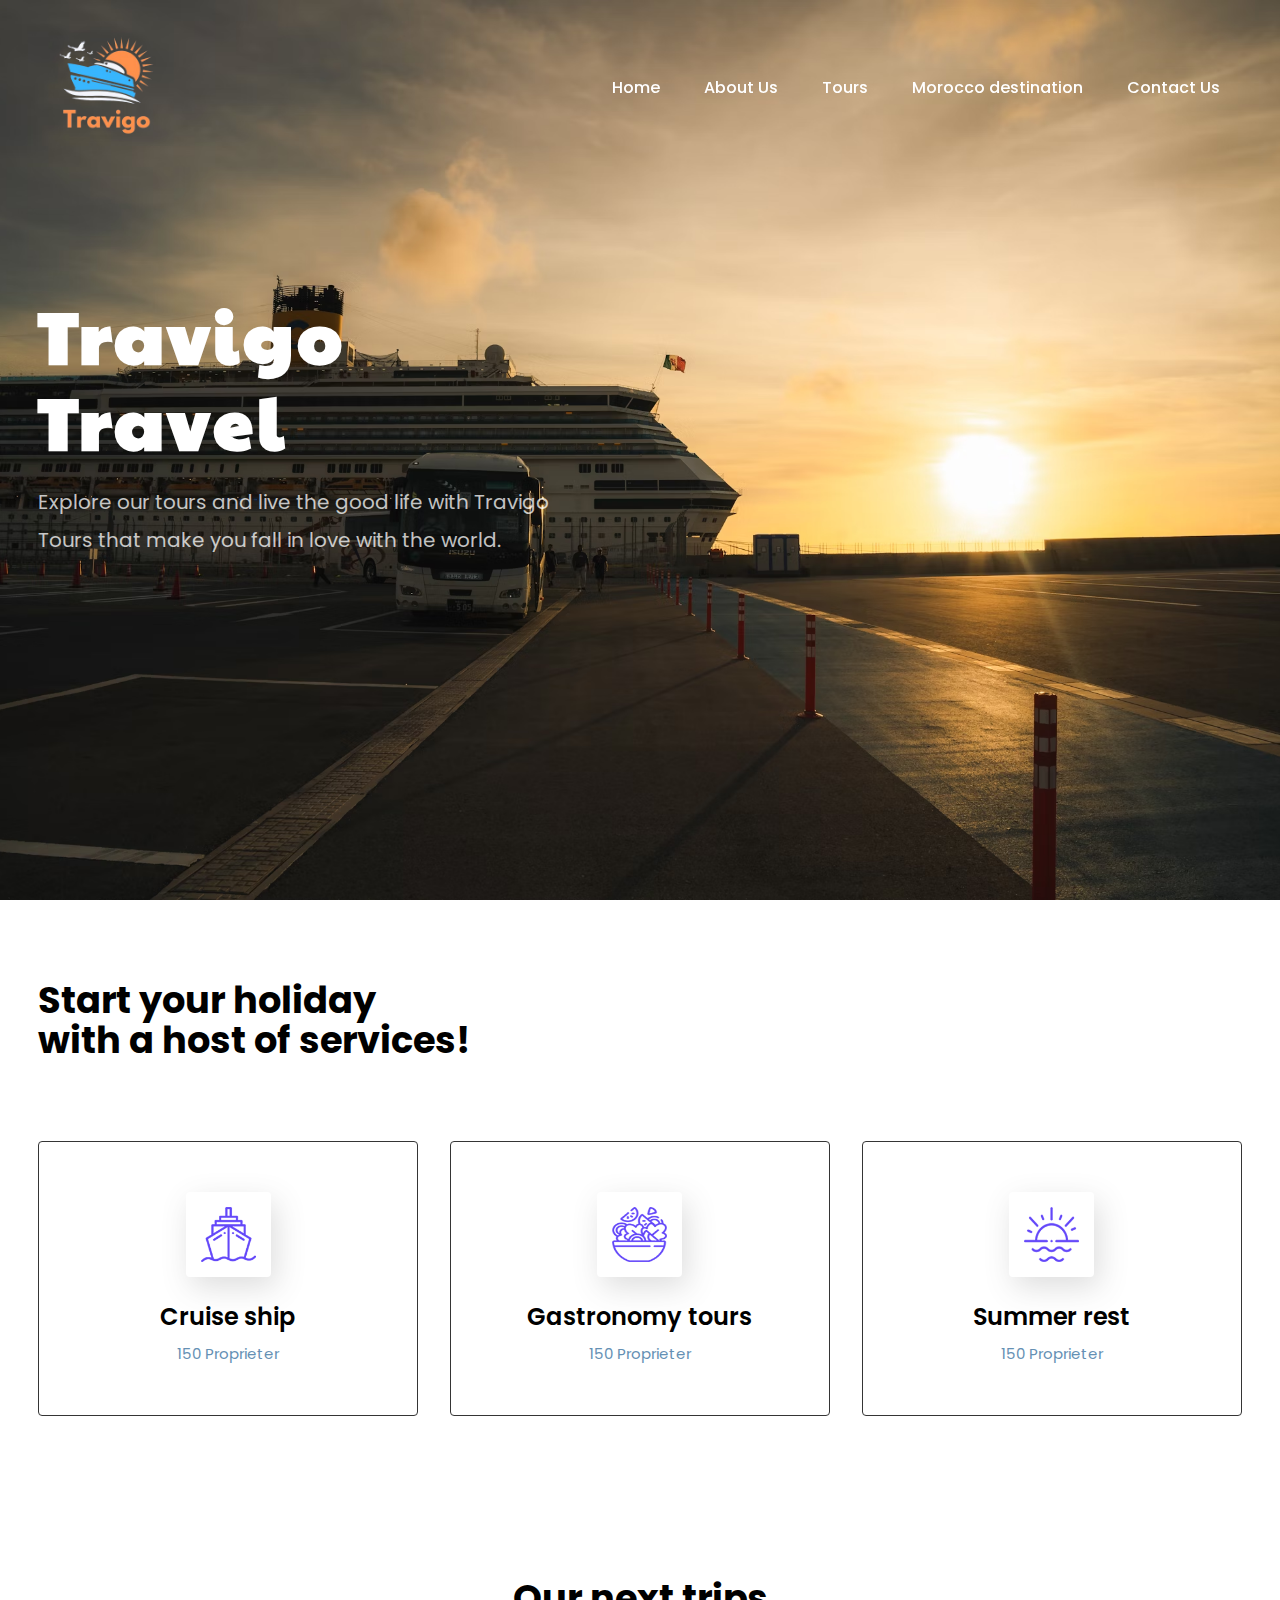
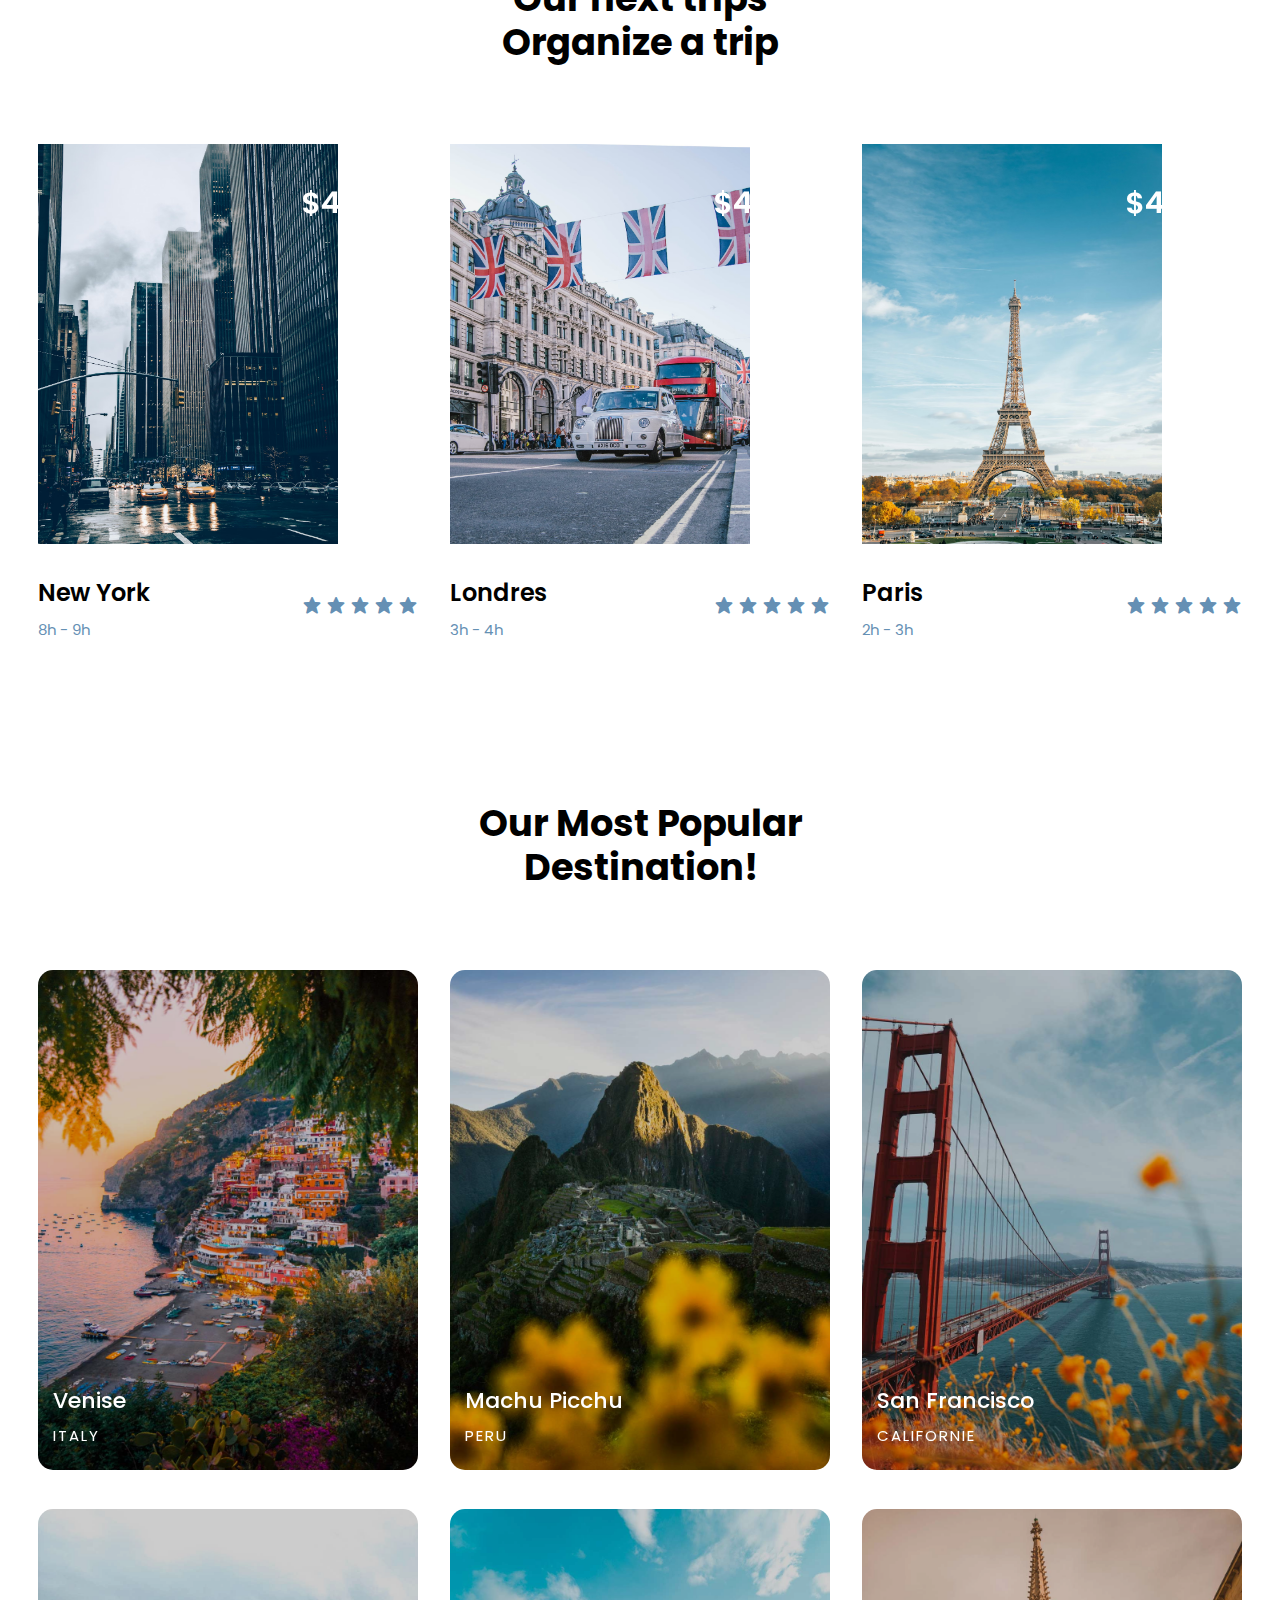
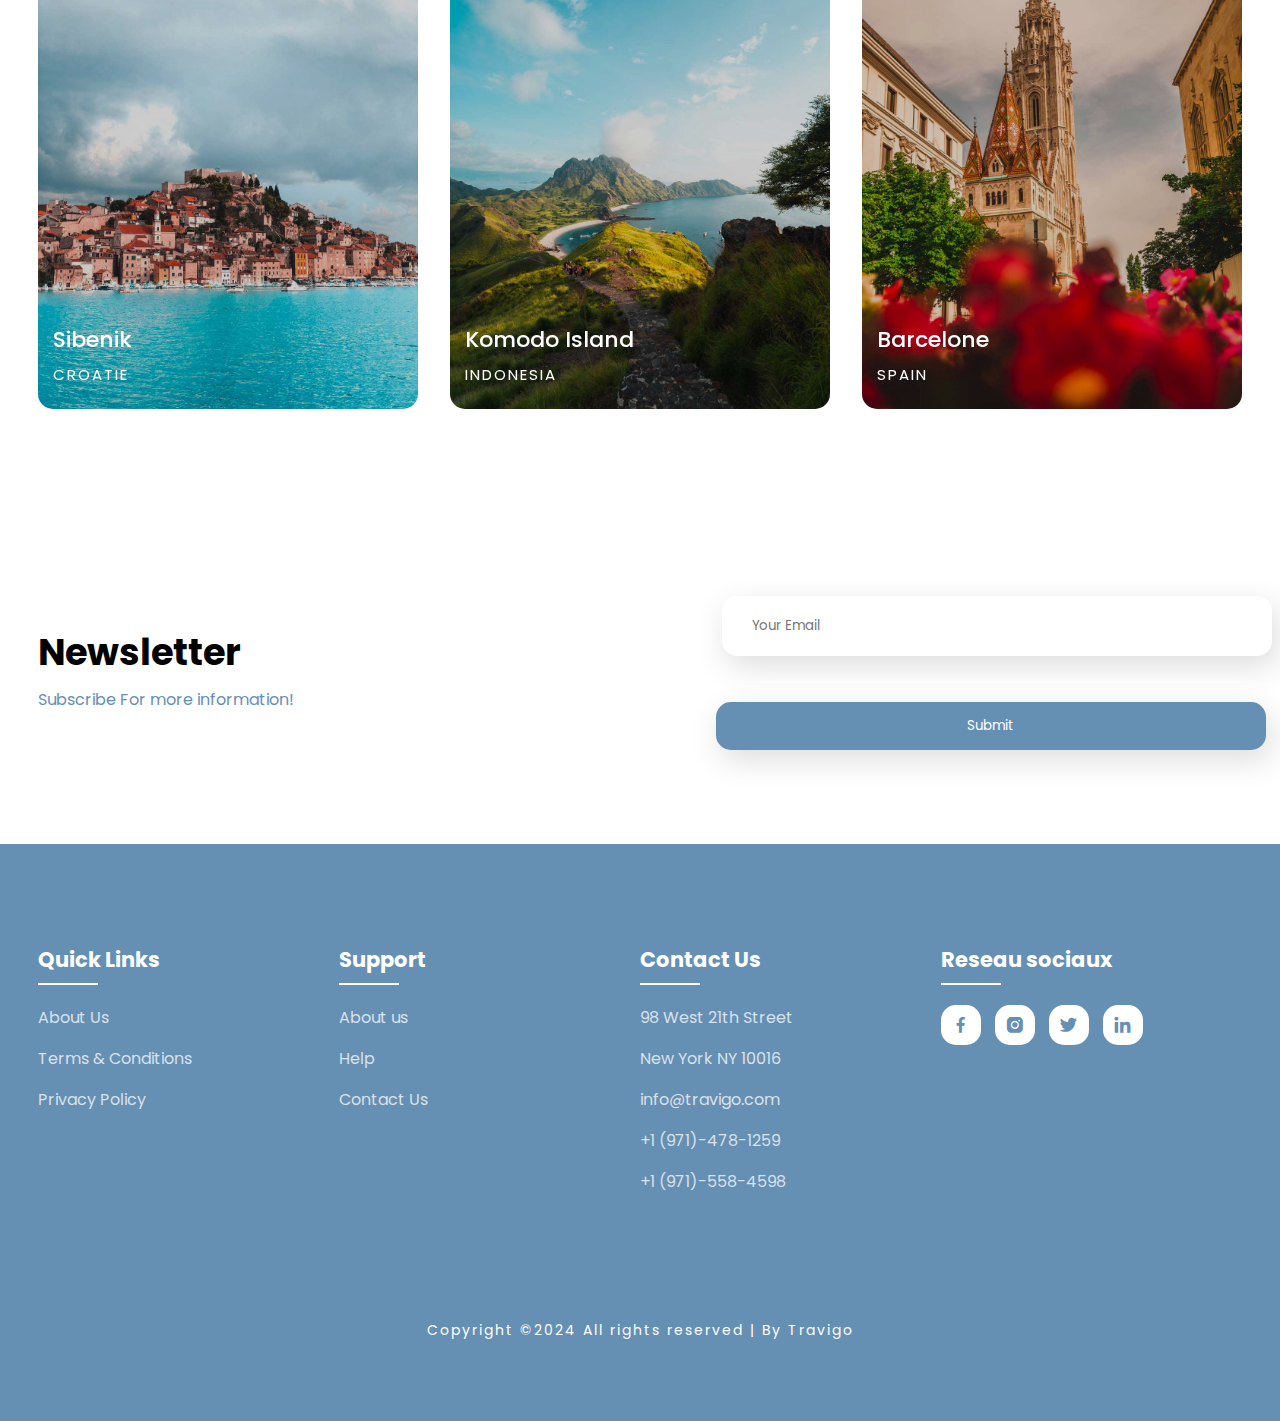
<file: index.html>
<!DOCTYPE html>
<html>

<head>
	<meta charset="utf-8">
	<meta name="viewport" content="width=device-width, initial-scale=1">
	<title>Travigo - Travel for everyone</title>
	<link rel="stylesheet" type="text/css" href="css/style.css">

	<link rel="stylesheet" href="https://unpkg.com/boxicons@latest/css/boxicons.min.css">

	<link rel="preconnect" href="https://fonts.googleapis.com">
	<link rel="preconnect" href="https://fonts.gstatic.com" crossorigin>
	<link
		href="https://fonts.googleapis.com/css2?family=Paytone+One&family=Poppins:wght@100;200;300;400;500;600;700;800;900&display=swap"
		rel="stylesheet">

</head>

<body>
	<!--header--->
	<header>
		<a href="index.html">
			<img class="logo" src="img/logo.png" alt="Logo">
		</a>
		<div class="bx bx-menu" id="menu-icon"></div>

		<ul class="navbar">
			<li><a href="index.html">Home</a></li>
			<li><a href="About Us.html">About Us</a></li>
			<li><a href="Tours.html">Tours</a></li>
			<li><a href="New destination.html">Morocco destination</a></li>
			<li><a href="Contact Us.html">Contact Us</a></li>
		</ul>
	</header>

	<!--Home section--->
	<section class="home" id="home">
		<div class="home-text">
			<h1>Travigo <br> Travel</h1>
			<p>Explore our tours and live the good life with Travigo<br> Tours that make you fall in love with the
				world.</p>
		</div>
	</section>

	<!--container--->
	<section class="container">
		<div class="text">
			<h2>Start your holiday <br> with a host of services!</h2>
		</div>

		<div class="row-items">
			<div class="container-box">
				<div class="container-img">
					<img src="img/trip1.png">
				</div>
				<h4>Cruise ship</h4>
				<p>150 Proprieter</p>
			</div>

			<div class="container-box">
				<div class="container-img">
					<img src="img/trip2.png">
				</div>
				<h4>Gastronomy tours</h4>
				<p>150 Proprieter</p>
			</div>

			<div class="container-box">
				<div class="container-img">
					<img src="img/trip3.png">
				</div>
				<h4>Summer rest</h4>
				<p>150 Proprieter</p>
			</div>

		</div>
	</section>

	<!--Package section--->
	<section class="package" id="package">
		<div class="title">
			<h2>Our next trips <br> Organize a trip</h2>
		</div>

		<div class="package-content">
			<div class="box">
				<div class="thum">
					<img src="img/newyork.jpg">
					<h3>$499</h3>
				</div>

				<div class="dest-content">
					<div class="location">
						<h4>New York</h4>
						<p>8h - 9h</p>
					</div>
					<div class="stars">
						<a href="#"><i class='bx bxs-star'></i></a>
						<a href="#"><i class='bx bxs-star'></i></a>
						<a href="#"><i class='bx bxs-star'></i></a>
						<a href="#"><i class='bx bxs-star'></i></a>
						<a href="#"><i class='bx bxs-star'></i></a>
					</div>
				</div>
			</div>

			<div class="box">
				<div class="thum">
					<img src="img/londre.jpg">
					<h3>$499</h3>
				</div>

				<div class="dest-content">
					<div class="location">
						<h4>Londres</h4>
						<p>3h - 4h</p>
					</div>
					<div class="stars">
						<a href="#"><i class='bx bxs-star'></i></a>
						<a href="#"><i class='bx bxs-star'></i></a>
						<a href="#"><i class='bx bxs-star'></i></a>
						<a href="#"><i class='bx bxs-star'></i></a>
						<a href="#"><i class='bx bxs-star'></i></a>
					</div>
				</div>
			</div>

			<div class="box">
				<div class="thum">
					<img src="img/paris.jpg">
					<h3>$499</h3>
				</div>

				<div class="dest-content">
					<div class="location">
						<h4>Paris</h4>
						<p>2h - 3h</p>
					</div>
					<div class="stars">
						<a href="#"><i class='bx bxs-star'></i></a>
						<a href="#"><i class='bx bxs-star'></i></a>
						<a href="#"><i class='bx bxs-star'></i></a>
						<a href="#"><i class='bx bxs-star'></i></a>
						<a href="#"><i class='bx bxs-star'></i></a>
					</div>
				</div>
			</div>

		</div>
	</section>

	<!--destination section--->
	<section class="destination" id="destination">
		<div class="title">
			<h2>Our Most Popular <br> Destination!</h2>
		</div>

		<div class="destination-content">
			<div class="col-content">
				<img src="img/img-1.jpg">
				<h5>Venise</h5>
				<p>ITALY</p>
			</div>

			<div class="col-content">
				<img src="img/img-2.jpg">
				<h5>Machu Picchu</h5>
				<p>PERU</p>
			</div>

			<div class="col-content">
				<img src="img/img-3.jpg">
				<h5>San Francisco</h5>
				<p>CALIFORNIE</p>
			</div>

			<div class="col-content">
				<img src="img/img-4.jpg">
				<h5>Sibenik </h5>
				<p>CROATIE</p>
			</div>

			<div class="col-content">
				<img src="img/img-5.jpg">
				<h5>Komodo Island</h5>
				<p>INDONESIA</p>
			</div>

			<div class="col-content">
				<img src="img/img-6.jpg">
				<h5>Barcelone</h5>
				<p>SPAIN</p>
			</div>

		</div>
	</section>

	<!--Newsletter--->
	<section class="newsletter">
		<div class="news-text">
			<h2>Newsletter</h2>
			<p>Subscribe For more information! </p>
		</div>

		<div class="send">
			<form>
				<input type="email" placeholder="Your Email" required>
				<input type="submit" value="Submit">
			</form>
		</div>
	</section>

	<!--footer--->
	<section id="contact">
		<div class="footer">
			<div class="main">
				<div class="list">
					<h4>Quick Links</h4>
					<ul>
						<li><a href="About Us.html">About Us</a></li>
						<li><a href="#">Terms & Conditions</a></li>
						<li><a href="#">Privacy Policy</a></li>
					</ul>
				</div>

				<div class="list">
					<h4>Support</h4>
					<ul>
						<li><a href="About Us.html">About us</a></li>
						<li><a href="Contact Us.html">Help</a></li>
						<li><a href="Contact Us.html">Contact Us</a></li>
					</ul>
				</div>

				<div class="list">
					<h4>Contact Us</h4>
					<ul>
						<li><a href="#">98 West 21th Street</a></li>
						<li><a href="#">New York NY 10016</a></li>
						<li><a href="#">info@travigo.com</a></li>
						<li><a href="#">+1 (971)-478-1259</a></li>
						<li><a href="#">+1 (971)-558-4598</a></li>
					</ul>
				</div>

				<div class="list">
					<h4>Reseau sociaux</h4>
					<div class="social">
						<a href="#"><i class='bx bxl-facebook'></i></a>
						<a href="#"><i class='bx bxl-instagram-alt'></i></a>
						<a href="#"><i class='bx bxl-twitter'></i></a>
						<a href="#"><i class='bx bxl-linkedin'></i></a>
					</div>
				</div>
			</div>
		</div>

		<div class="end-text">
			<p>Copyright ©2024 All rights reserved | By Travigo</p>
		</div>
	</section>

	<!--link to js--->
	<script type="text/javascript" src="js/script.js"></script>

</body>

</html>
</file>
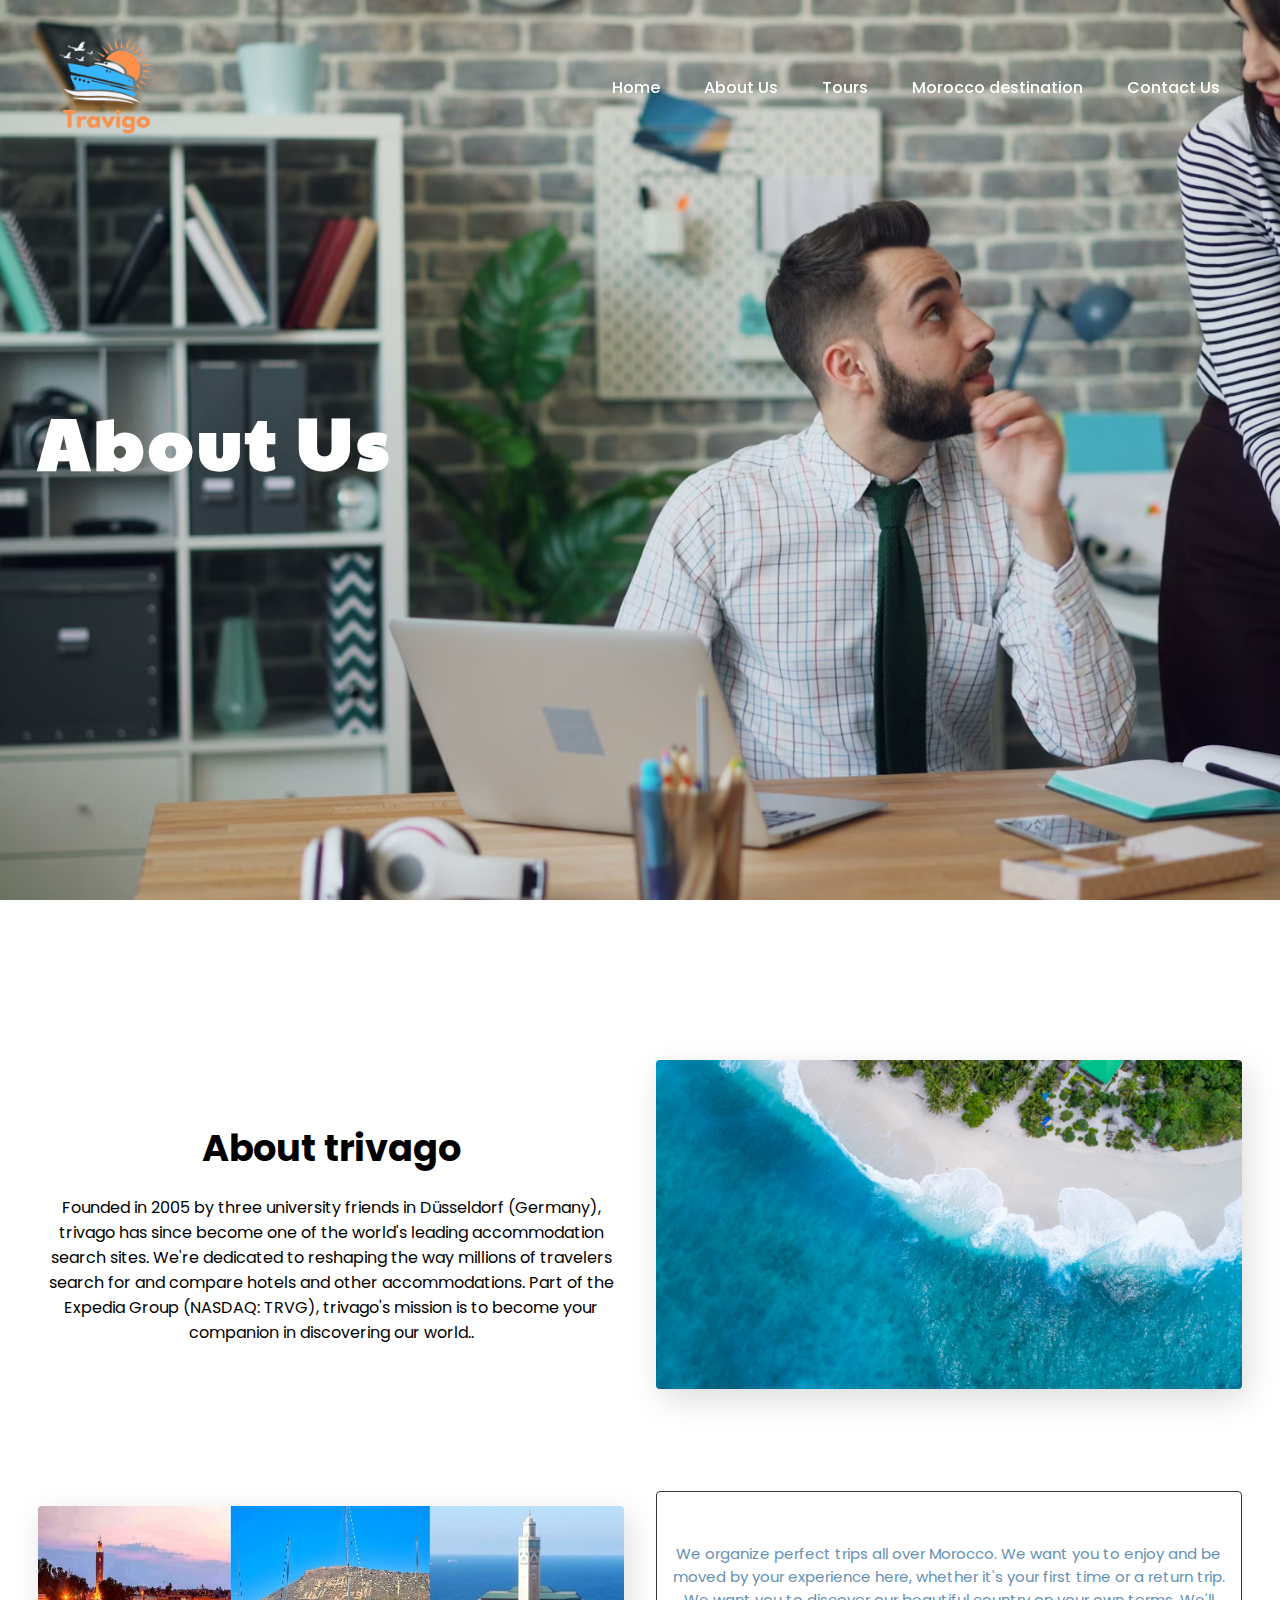
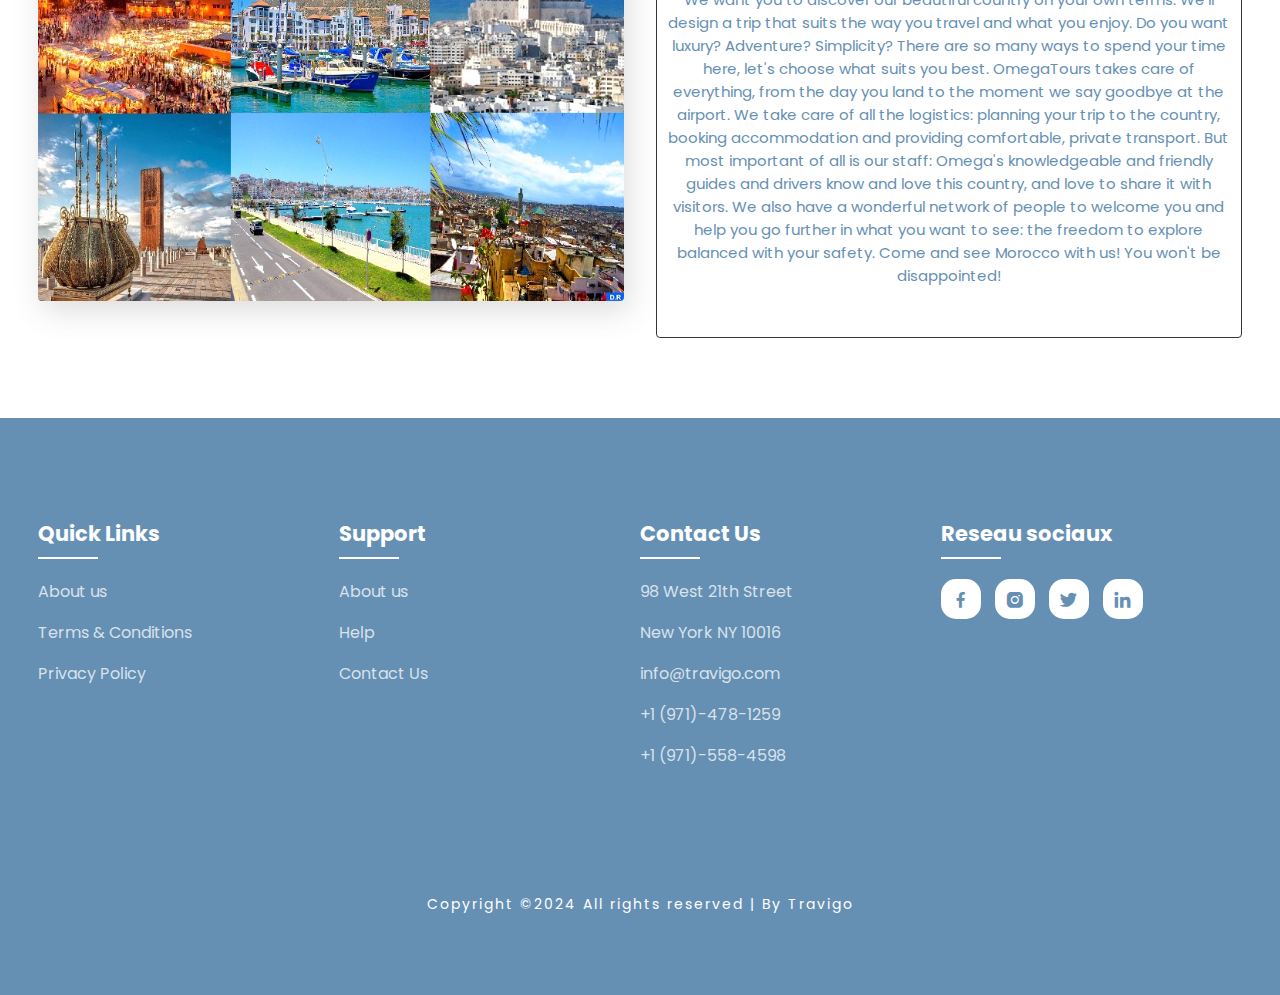
<file: About Us.html>
<!DOCTYPE html>
<html>

<head>
	<meta charset="utf-8">
	<meta name="viewport" content="width=device-width, initial-scale=1">
	<title>Travigo - Travel for everyone</title>
	<link rel="stylesheet" type="text/css" href="css/style.css">

	<link rel="stylesheet" href="https://unpkg.com/boxicons@latest/css/boxicons.min.css">

	<link rel="preconnect" href="https://fonts.googleapis.com">
	<link rel="preconnect" href="https://fonts.gstatic.com" crossorigin>
	<link
		href="https://fonts.googleapis.com/css2?family=Paytone+One&family=Poppins:wght@100;200;300;400;500;600;700;800;900&display=swap"
		rel="stylesheet">

</head>

<body>
	<!--header--->
	<header>
		<a href="index.html">
			<img class="logo" src="img/logo.png" alt="Logo">
		</a>
		<div class="bx bx-menu" id="menu-icon"></div>

		<ul class="navbar">
			<li><a href="index.html">Home</a></li>
			<li><a href="About Us.html">About Us</a></li>
			<li><a href="Tours.html">Tours</a></li>
			<li><a href="New destination.html">Morocco destination</a></li>
			<li><a href="Contact Us.html">Contact Us</a></li>
		</ul>
	</header>

	<!--Home section--->
	<section class="about" id="about">
		<div class="home-text">
			<h1>About Us<br> </h1>
		</div>
	</section>

	<!--container--->
	<section class="container">

		<div class="row-items">
			<div class="container">

				<div class="title">
					<h2>About trivago </h2>
				</div>
				<br>
				<p> Founded in 2005 by three university friends in Düsseldorf (Germany), trivago has since become one of
					the world's leading accommodation search sites. We're dedicated to reshaping the way millions of
					travelers search for and compare hotels and other accommodations. Part of the Expedia Group (NASDAQ:
					TRVG), trivago's mission is to become your companion in discovering our world.. </p>
			</div>
			<div class="container-img-b">
				<img src="img/beach.jpg">
			</div>

		</div>

		<div class="row-items">
			<div class="container-img-b">
				<img src="img/maroc.jpg">
			</div>
			<div class="container-box">
				<p>We organize perfect trips all over Morocco. We want you to enjoy and be moved by your experience
					here, whether it's your first time or a return trip. We want you to discover our beautiful country
					on your own terms. We'll design a trip that suits the way you travel and what you enjoy. Do you want
					luxury? Adventure? Simplicity? There are so many ways to spend your time here, let's choose what
					suits you best. OmegaTours takes care of everything, from the day you land to the moment we say
					goodbye at the airport. We take care of all the logistics: planning your trip to the country,
					booking accommodation and providing comfortable, private transport. But most important of all is our
					staff: Omega's knowledgeable and friendly guides and drivers know and love this country, and love to
					share it with visitors. We also have a wonderful network of people to welcome you and help you go
					further in what you want to see: the freedom to explore balanced with your safety. Come and see
					Morocco with us! You won't be disappointed! </p>
			</div>


		</div>
	</section>


	<!--footer--->
	<section id="contact">
		<div class="footer">
			<div class="main">
				<div class="list">
					<h4>Quick Links</h4>
					<ul>
						<li><a href="About Us.html">About us</a></li>
						<li><a href="#">Terms & Conditions</a></li>
						<li><a href="#">Privacy Policy</a></li>
					</ul>
				</div>

				<div class="list">
					<h4>Support</h4>
					<ul>
						<li><a href="About Us.html">About us</a></li>
						<li><a href="Contact Us.html">Help</a></li>
						<li><a href="Contact Us.html">Contact Us</a></li>
					</ul>
				</div>

				<div class="list">
					<h4>Contact Us</h4>
					<ul>
						<li><a href="#">98 West 21th Street</a></li>
						<li><a href="#">New York NY 10016</a></li>
						<li><a href="#">info@travigo.com</a></li>
						<li><a href="#">+1 (971)-478-1259</a></li>
						<li><a href="#">+1 (971)-558-4598</a></li>
					</ul>
				</div>

				<div class="list">
					<h4>Reseau sociaux</h4>
					<div class="social">
						<a href="#"><i class='bx bxl-facebook'></i></a>
						<a href="#"><i class='bx bxl-instagram-alt'></i></a>
						<a href="#"><i class='bx bxl-twitter'></i></a>
						<a href="#"><i class='bx bxl-linkedin'></i></a>
					</div>
				</div>
			</div>
		</div>

		<div class="end-text">
			<p>Copyright ©2024 All rights reserved | By Travigo</p>
		</div>
	</section>

	<!--link to js--->
	<script type="text/javascript" src="js/script.js"></script>

</body>

</html>
</file>
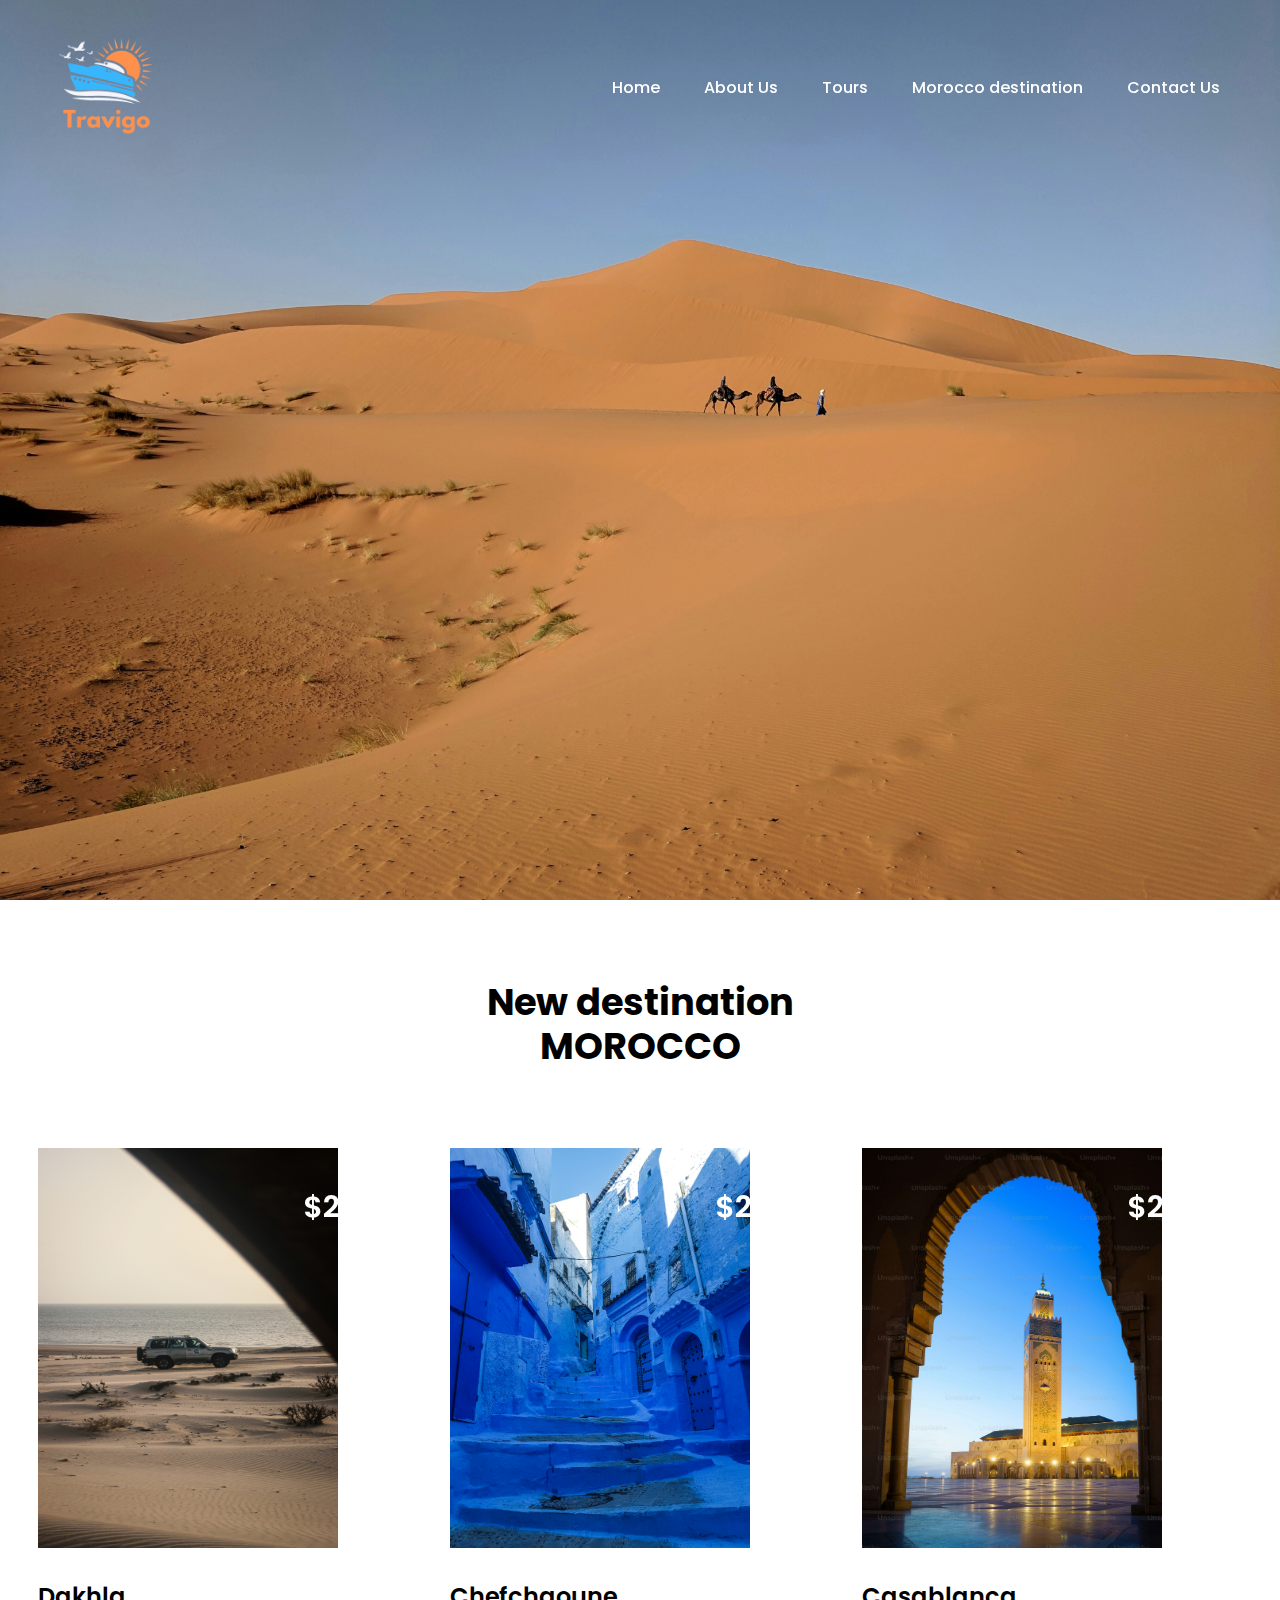
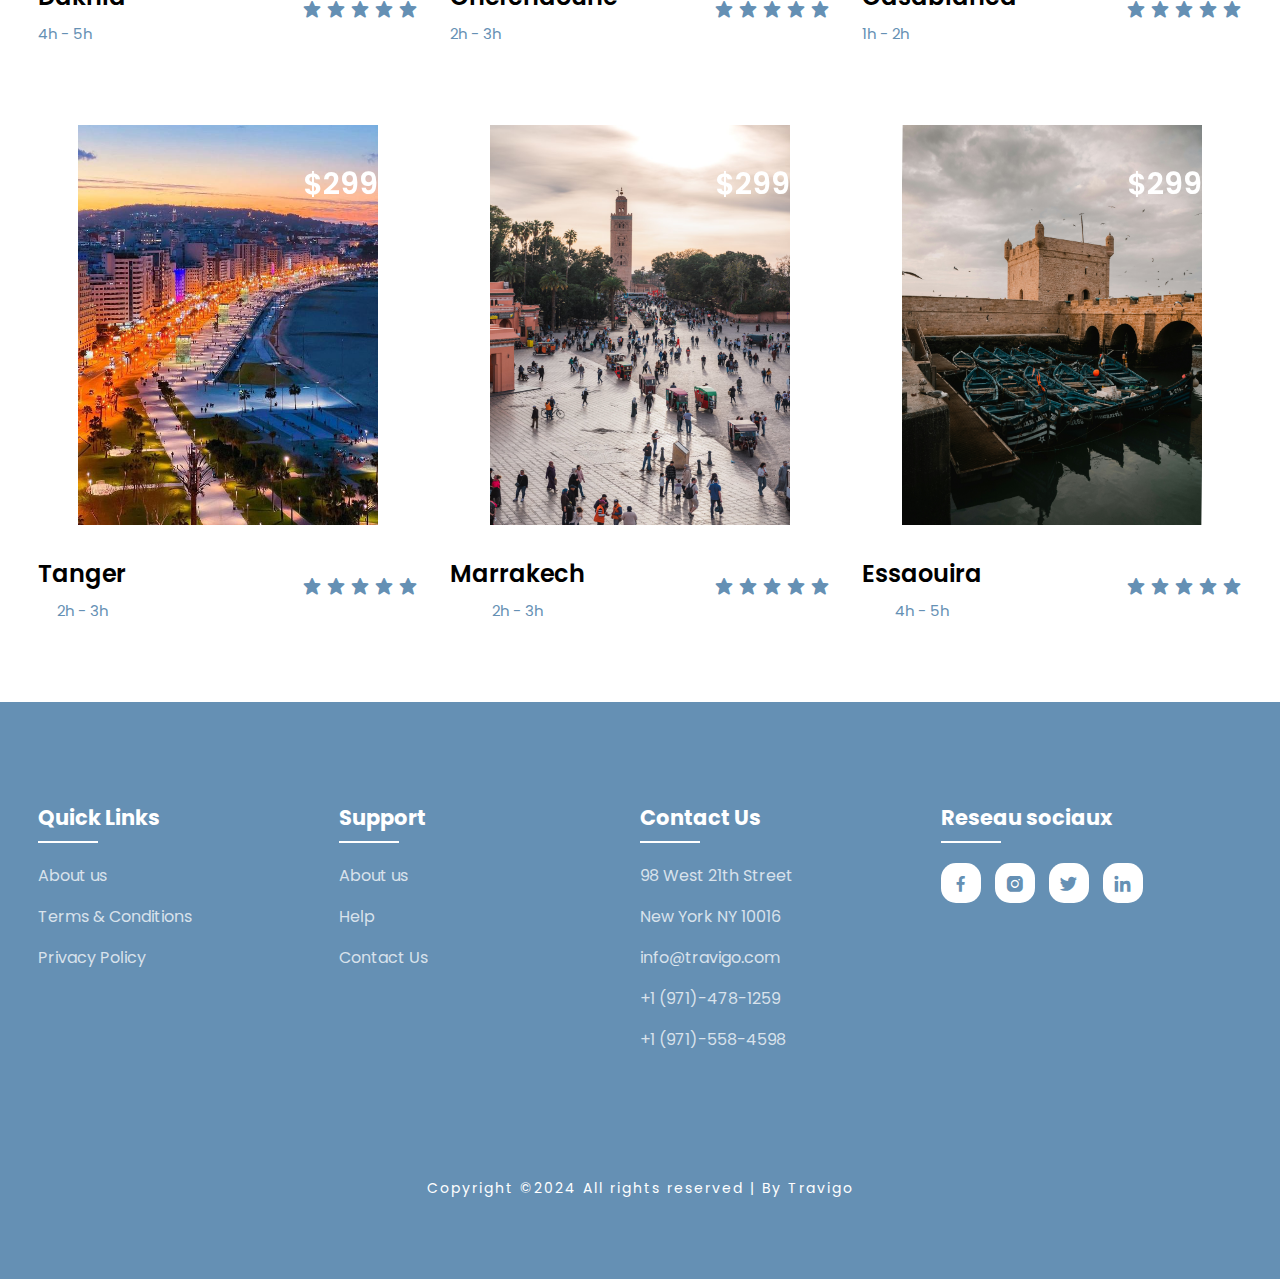
<file: New destination.html>
<!DOCTYPE html>
<html>

<head>
    <meta charset="utf-8">
    <meta name="viewport" content="width=device-width, initial-scale=1">
    <title>Travigo - Travel for everyone</title>
    <link rel="stylesheet" type="text/css" href="css/style.css">

    <link rel="stylesheet" href="https://unpkg.com/boxicons@latest/css/boxicons.min.css">

    <link rel="preconnect" href="https://fonts.googleapis.com">
    <link rel="preconnect" href="https://fonts.gstatic.com" crossorigin>
    <link
        href="https://fonts.googleapis.com/css2?family=Paytone+One&family=Poppins:wght@100;200;300;400;500;600;700;800;900&display=swap"
        rel="stylesheet">

</head>

<body>
    <!--header--->
    <header>
        <a href="index.html">
            <img class="logo" src="img/logo.png" alt="Logo">
        </a>
        <div class="bx bx-menu" id="menu-icon"></div>

        <ul class="navbar">
            <li><a href="index.html">Home</a></li>
            <li><a href="About Us.html">About Us</a></li>
            <li><a href="Tours.html">Tours</a></li>
            <li><a href="New destination.html">Morocco destination</a></li>
            <li><a href="Contact Us.html">Contact Us</a></li>
        </ul>
    </header>

    <!--Home section--->
    <section class="morocco" id="Morocco">
        <div class="home-text">
        </div>
    </section>

    <!--Package section--->
    <section class="package" id="package">
        <div class="title">
            <h2>New destination <br> MOROCCO</h2>
        </div>

        <div class="package-content">
            <div class="box">
                <div class="thum">
                    <img src="img/dakhla.jpg">
                    <h3>$299</h3>
                </div>

                <div class="dest-content">
                    <div class="location">
                        <h4>Dakhla</h4>
                        <p>4h - 5h</p>
                    </div>
                    <div class="stars">
                        <a href="#"><i class='bx bxs-star'></i></a>
                        <a href="#"><i class='bx bxs-star'></i></a>
                        <a href="#"><i class='bx bxs-star'></i></a>
                        <a href="#"><i class='bx bxs-star'></i></a>
                        <a href="#"><i class='bx bxs-star'></i></a>
                    </div>
                </div>
            </div>

            <div class="box">
                <div class="thum">
                    <img src="img/chefchaoune.jpg">
                    <h3>$299</h3>
                </div>

                <div class="dest-content">
                    <div class="location">
                        <h4>Chefchaoune</h4>
                        <p>2h - 3h</p>
                    </div>
                    <div class="stars">
                        <a href="#"><i class='bx bxs-star'></i></a>
                        <a href="#"><i class='bx bxs-star'></i></a>
                        <a href="#"><i class='bx bxs-star'></i></a>
                        <a href="#"><i class='bx bxs-star'></i></a>
                        <a href="#"><i class='bx bxs-star'></i></a>
                    </div>
                </div>
            </div>

            <div class="box">
                <div class="thum">
                    <img src="img/casa.jpg">
                    <h3>$299</h3>
                </div>

                <div class="dest-content">
                    <div class="location">
                        <h4>Casablanca</h4>
                        <p>1h - 2h</p>
                    </div>
                    <div class="stars">
                        <a href="#"><i class='bx bxs-star'></i></a>
                        <a href="#"><i class='bx bxs-star'></i></a>
                        <a href="#"><i class='bx bxs-star'></i></a>
                        <a href="#"><i class='bx bxs-star'></i></a>
                        <a href="#"><i class='bx bxs-star'></i></a>
                    </div>
                </div>
            </div>

        </div>

        <div class="title">

            <div class="package-content">
                <div class="box">
                    <div class="thum">
                        <img src="img/Tanger.jpg">
                        <h3>$299</h3>
                    </div>

                    <div class="dest-content">
                        <div class="location">
                            <h4>Tanger</h4>
                            <p>2h - 3h</p>
                        </div>
                        <div class="stars">
                            <a href="#"><i class='bx bxs-star'></i></a>
                            <a href="#"><i class='bx bxs-star'></i></a>
                            <a href="#"><i class='bx bxs-star'></i></a>
                            <a href="#"><i class='bx bxs-star'></i></a>
                            <a href="#"><i class='bx bxs-star'></i></a>
                        </div>
                    </div>
                </div>

                <div class="box">
                    <div class="thum">
                        <img src="img/kech.jpg">
                        <h3>$299</h3>
                    </div>

                    <div class="dest-content">
                        <div class="location">
                            <h4>Marrakech</h4>
                            <p>2h - 3h</p>
                        </div>
                        <div class="stars">
                            <a href="#"><i class='bx bxs-star'></i></a>
                            <a href="#"><i class='bx bxs-star'></i></a>
                            <a href="#"><i class='bx bxs-star'></i></a>
                            <a href="#"><i class='bx bxs-star'></i></a>
                            <a href="#"><i class='bx bxs-star'></i></a>
                        </div>
                    </div>
                </div>

                <div class="box">
                    <div class="thum">
                        <img src="img/Essaouira.jpg">
                        <h3>$299</h3>
                    </div>

                    <div class="dest-content">
                        <div class="location">
                            <h4>Essaouira</h4>
                            <p>4h - 5h</p>
                        </div>
                        <div class="stars">
                            <a href="#"><i class='bx bxs-star'></i></a>
                            <a href="#"><i class='bx bxs-star'></i></a>
                            <a href="#"><i class='bx bxs-star'></i></a>
                            <a href="#"><i class='bx bxs-star'></i></a>
                            <a href="#"><i class='bx bxs-star'></i></a>
                        </div>
                    </div>
                </div>

            </div>
    </section>


    <!--footer--->
    <section id="contact">
        <div class="footer">
            <div class="main">
                <div class="list">
                    <h4>Quick Links</h4>
                    <ul>
                        <li><a href="About Us.html">About us</a></li>
                        <li><a href="#">Terms & Conditions</a></li>
                        <li><a href="#">Privacy Policy</a></li>
                    </ul>
                </div>

                <div class="list">
                    <h4>Support</h4>
                    <ul>
                        <li><a href="About Us.html">About us</a></li>
                        <li><a href="Contact Us.html">Help</a></li>
                        <li><a href="Contact Us.html">Contact Us</a></li>
                    </ul>
                </div>

                <div class="list">
                    <h4>Contact Us</h4>
                    <ul>
                        <li><a href="#">98 West 21th Street</a></li>
                        <li><a href="#">New York NY 10016</a></li>
                        <li><a href="#">info@travigo.com</a></li>
                        <li><a href="#">+1 (971)-478-1259</a></li>
                        <li><a href="#">+1 (971)-558-4598</a></li>
                    </ul>
                </div>

                <div class="list">
                    <h4>Reseau sociaux</h4>
                    <div class="social">
                        <a href="#"><i class='bx bxl-facebook'></i></a>
                        <a href="#"><i class='bx bxl-instagram-alt'></i></a>
                        <a href="#"><i class='bx bxl-twitter'></i></a>
                        <a href="#"><i class='bx bxl-linkedin'></i></a>
                    </div>
                </div>
            </div>
        </div>

        <div class="end-text">
            <p>Copyright ©2024 All rights reserved | By Travigo</p>
        </div>
    </section>

    <!--link to js--->
    <script type="text/javascript" src="js/script.js"></script>

</body>

</html>
</file>
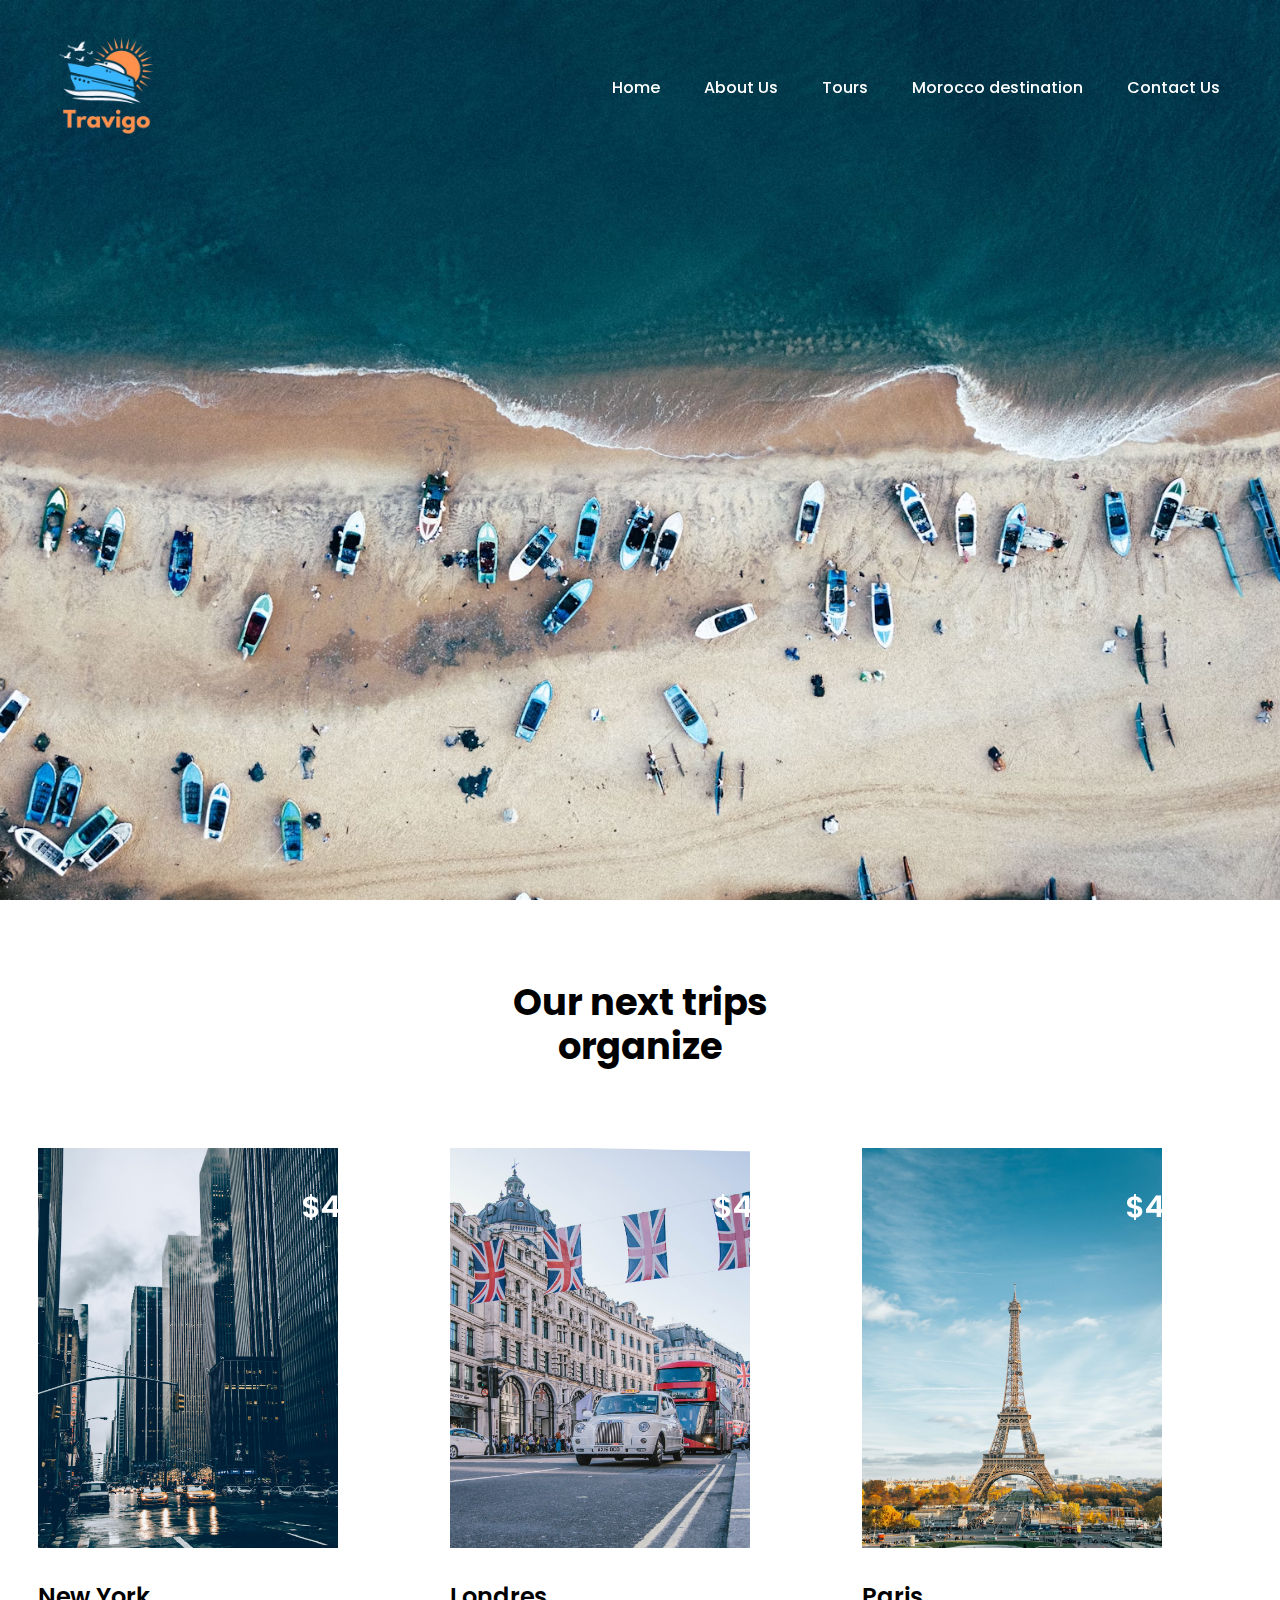
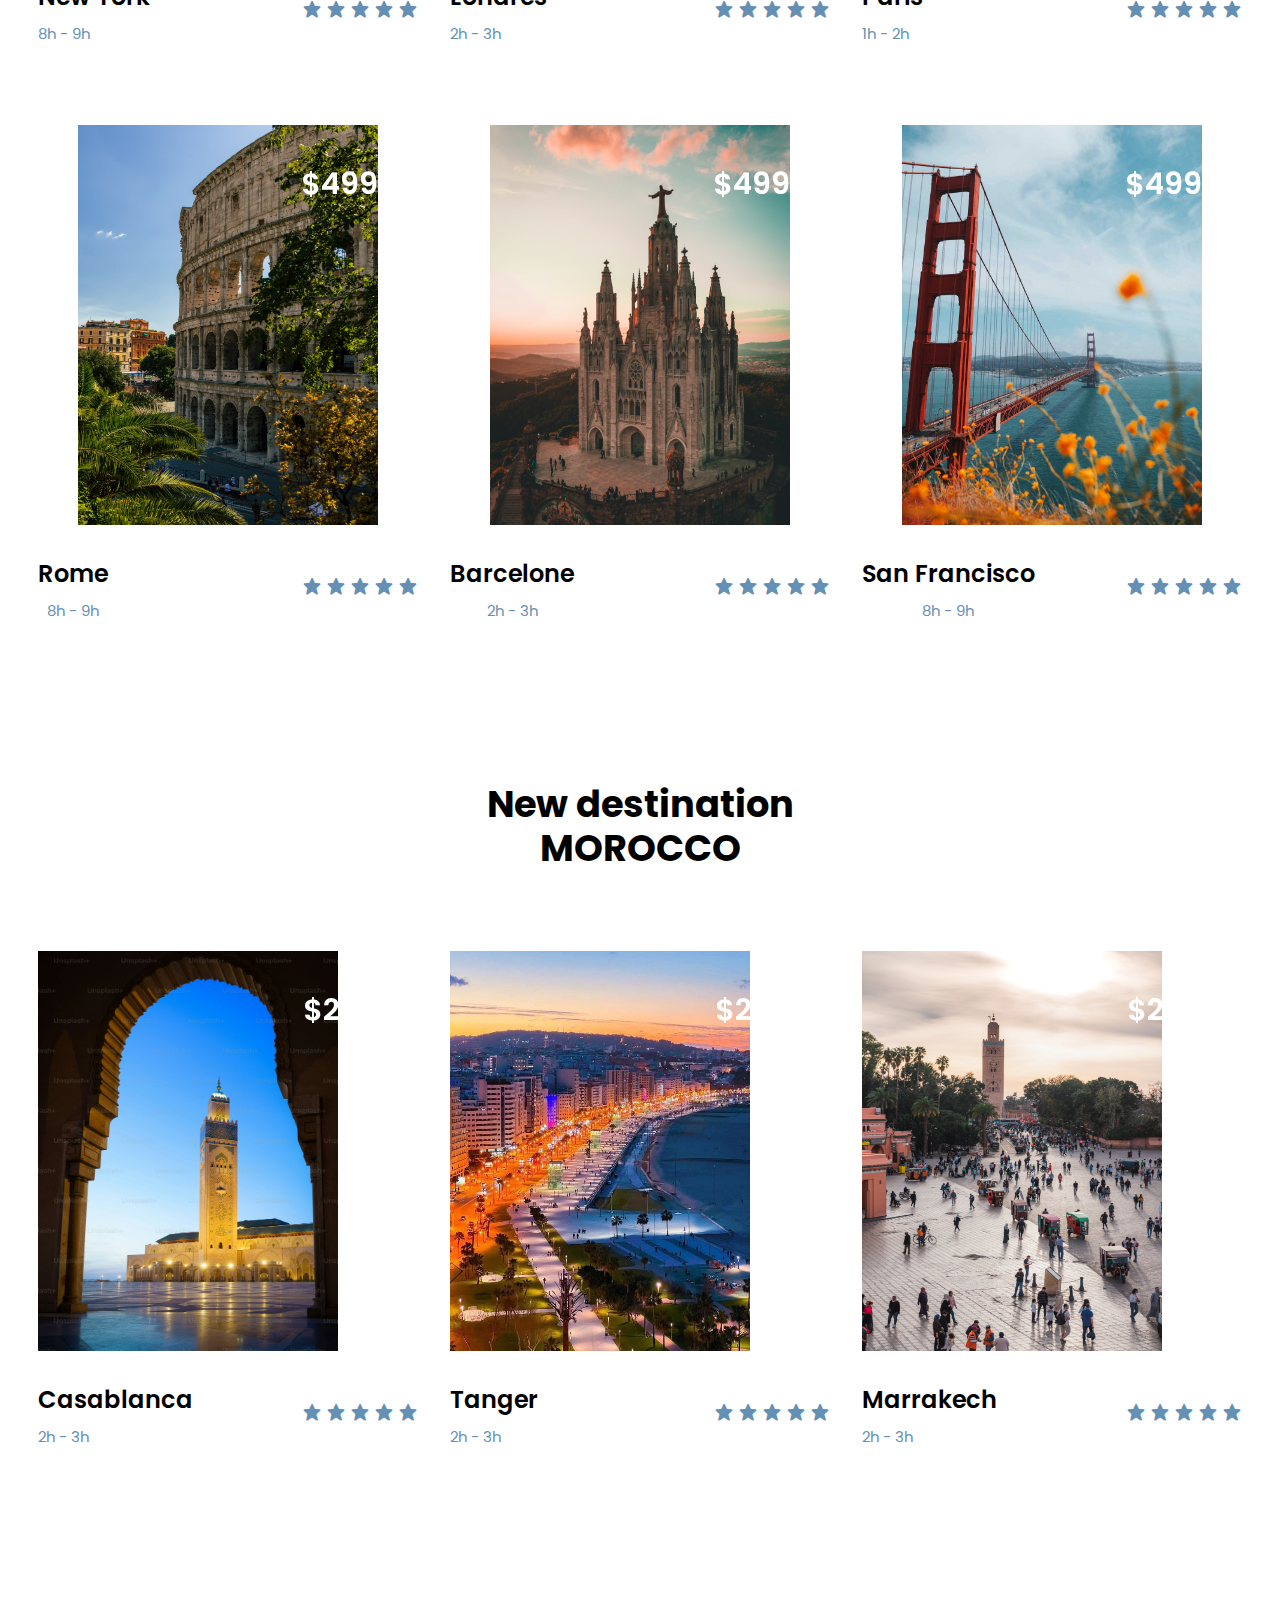
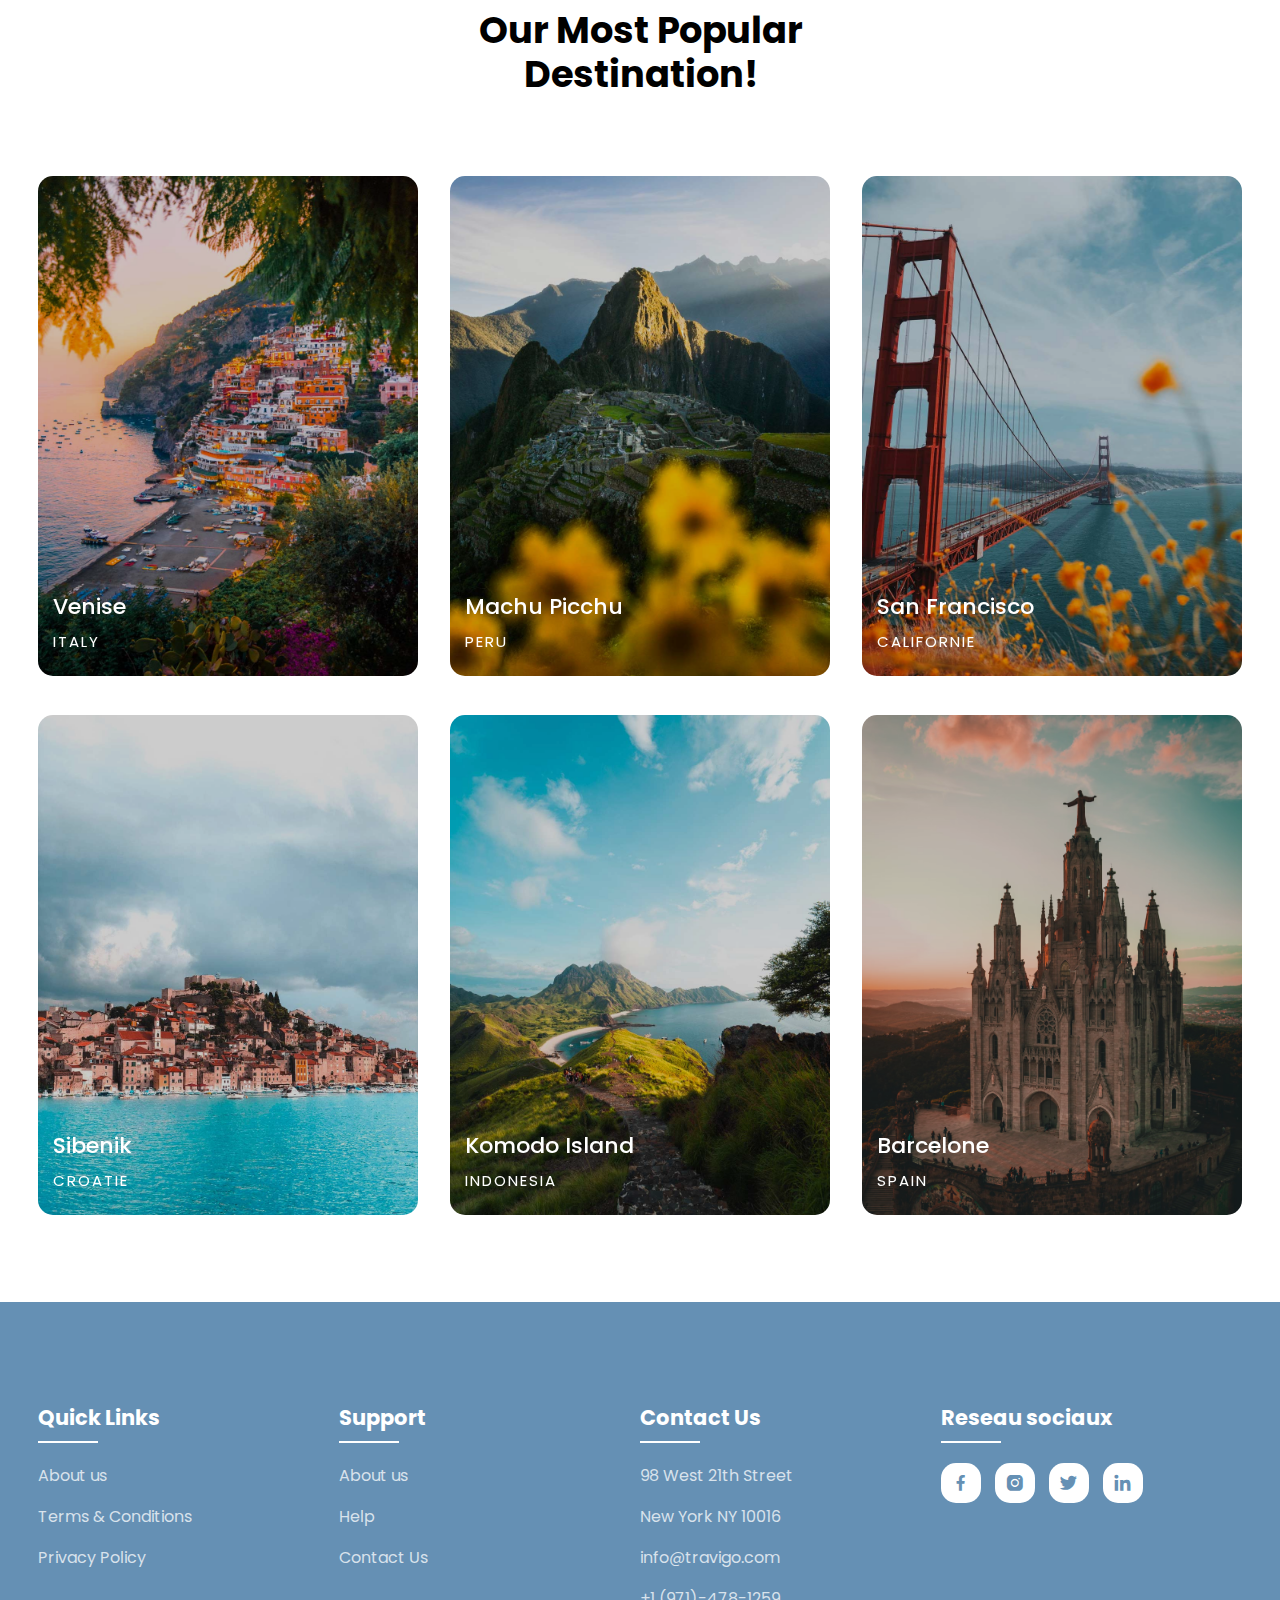
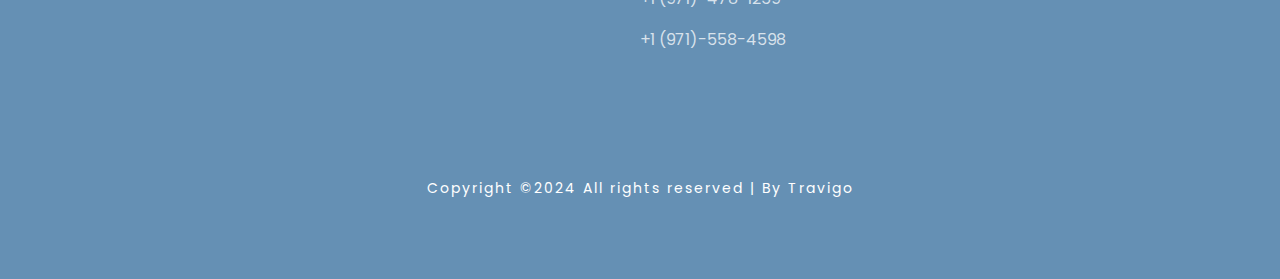
<file: Tours.html>
<!DOCTYPE html>
<html>

<head>
    <meta charset="utf-8">
    <meta name="viewport" content="width=device-width, initial-scale=1">
    <title>Travigo - Travel for everyone</title>
    <link rel="stylesheet" type="text/css" href="css/style.css">

    <link rel="stylesheet" href="https://unpkg.com/boxicons@latest/css/boxicons.min.css">

    <link rel="preconnect" href="https://fonts.googleapis.com">
    <link rel="preconnect" href="https://fonts.gstatic.com" crossorigin>
    <link
        href="https://fonts.googleapis.com/css2?family=Paytone+One&family=Poppins:wght@100;200;300;400;500;600;700;800;900&display=swap"
        rel="stylesheet">

</head>

<body>
    <!--header--->
    <header>
        <a href="index.html">
            <img class="logo" src="img/logo.png" alt="Logo">
        </a>
        <div class="bx bx-menu" id="menu-icon"></div>

        <ul class="navbar">
            <li><a href="index.html">Home</a></li>
            <li><a href="About Us.html">About Us</a></li>
            <li><a href="Tours.html">Tours</a></li>
            <li><a href="New destination.html">Morocco destination</a></li>
            <li><a href="Contact Us.html">Contact Us</a></li>
        </ul>
    </header>

    <!--Home section--->
    <section class="Tour" id="Tour">
        <div class="home-text">
        </div>
    </section>

    <!--Package section--->
    <section class="package" id="package">
        <div class="title">
            <h2>Our next trips <br> organize</h2>
        </div>

        <div class="package-content">
            <div class="box">
                <div class="thum">
                    <img src="img/newyork.jpg">
                    <h3>$499</h3>
                </div>

                <div class="dest-content">
                    <div class="location">
                        <h4>New York</h4>
                        <p>8h - 9h</p>
                    </div>
                    <div class="stars">
                        <a href="#"><i class='bx bxs-star'></i></a>
                        <a href="#"><i class='bx bxs-star'></i></a>
                        <a href="#"><i class='bx bxs-star'></i></a>
                        <a href="#"><i class='bx bxs-star'></i></a>
                        <a href="#"><i class='bx bxs-star'></i></a>
                    </div>
                </div>
            </div>

            <div class="box">
                <div class="thum">
                    <img src="img/londre.jpg">
                    <h3>$499</h3>
                </div>

                <div class="dest-content">
                    <div class="location">
                        <h4>Londres</h4>
                        <p>2h - 3h</p>
                    </div>
                    <div class="stars">
                        <a href="#"><i class='bx bxs-star'></i></a>
                        <a href="#"><i class='bx bxs-star'></i></a>
                        <a href="#"><i class='bx bxs-star'></i></a>
                        <a href="#"><i class='bx bxs-star'></i></a>
                        <a href="#"><i class='bx bxs-star'></i></a>
                    </div>
                </div>
            </div>

            <div class="box">
                <div class="thum">
                    <img src="img/paris.jpg">
                    <h3>$499</h3>
                </div>

                <div class="dest-content">
                    <div class="location">
                        <h4>Paris</h4>
                        <p>1h - 2h</p>
                    </div>
                    <div class="stars">
                        <a href="#"><i class='bx bxs-star'></i></a>
                        <a href="#"><i class='bx bxs-star'></i></a>
                        <a href="#"><i class='bx bxs-star'></i></a>
                        <a href="#"><i class='bx bxs-star'></i></a>
                        <a href="#"><i class='bx bxs-star'></i></a>
                    </div>
                </div>
            </div>

        </div>

        <div class="title">

            <div class="package-content">
                <div class="box">
                    <div class="thum">
                        <img src="img/rome.jpg">
                        <h3>$499</h3>
                    </div>

                    <div class="dest-content">
                        <div class="location">
                            <h4>Rome</h4>
                            <p>8h - 9h</p>
                        </div>
                        <div class="stars">
                            <a href="#"><i class='bx bxs-star'></i></a>
                            <a href="#"><i class='bx bxs-star'></i></a>
                            <a href="#"><i class='bx bxs-star'></i></a>
                            <a href="#"><i class='bx bxs-star'></i></a>
                            <a href="#"><i class='bx bxs-star'></i></a>
                        </div>
                    </div>
                </div>

                <div class="box">
                    <div class="thum">
                        <img src="img/Barca.jpg">
                        <h3>$499</h3>
                    </div>

                    <div class="dest-content">
                        <div class="location">
                            <h4>Barcelone</h4>
                            <p>2h - 3h</p>
                        </div>
                        <div class="stars">
                            <a href="#"><i class='bx bxs-star'></i></a>
                            <a href="#"><i class='bx bxs-star'></i></a>
                            <a href="#"><i class='bx bxs-star'></i></a>
                            <a href="#"><i class='bx bxs-star'></i></a>
                            <a href="#"><i class='bx bxs-star'></i></a>
                        </div>
                    </div>
                </div>

                <div class="box">
                    <div class="thum">
                        <img src="img/img-3.jpg">
                        <h3>$499</h3>
                    </div>

                    <div class="dest-content">
                        <div class="location">
                            <h4>San Francisco</h4>
                            <p>8h - 9h</p>
                        </div>
                        <div class="stars">
                            <a href="#"><i class='bx bxs-star'></i></a>
                            <a href="#"><i class='bx bxs-star'></i></a>
                            <a href="#"><i class='bx bxs-star'></i></a>
                            <a href="#"><i class='bx bxs-star'></i></a>
                            <a href="#"><i class='bx bxs-star'></i></a>
                        </div>
                    </div>
                </div>

            </div>
    </section>

    <!--Package section--->
    <section class="package" id="package">
        <div class="title">
            <h2>New destination <br> MOROCCO</h2>
        </div>

        <div class="package-content">
            <div class="box">
                <div class="thum">
                    <img src="img/casa.jpg">
                    <h3>$299</h3>
                </div>

                <div class="dest-content">
                    <div class="location">
                        <h4>Casablanca</h4>
                        <p>2h - 3h</p>
                    </div>
                    <div class="stars">
                        <a href="#"><i class='bx bxs-star'></i></a>
                        <a href="#"><i class='bx bxs-star'></i></a>
                        <a href="#"><i class='bx bxs-star'></i></a>
                        <a href="#"><i class='bx bxs-star'></i></a>
                        <a href="#"><i class='bx bxs-star'></i></a>
                    </div>
                </div>
            </div>

            <div class="box">
                <div class="thum">
                    <img src="img/Tanger.jpg">
                    <h3>$299</h3>
                </div>

                <div class="dest-content">
                    <div class="location">
                        <h4>Tanger</h4>
                        <p>2h - 3h</p>
                    </div>
                    <div class="stars">
                        <a href="#"><i class='bx bxs-star'></i></a>
                        <a href="#"><i class='bx bxs-star'></i></a>
                        <a href="#"><i class='bx bxs-star'></i></a>
                        <a href="#"><i class='bx bxs-star'></i></a>
                        <a href="#"><i class='bx bxs-star'></i></a>
                    </div>
                </div>
            </div>

            <div class="box">
                <div class="thum">
                    <img src="img/kech.jpg">
                    <h3>$299</h3>
                </div>

                <div class="dest-content">
                    <div class="location">
                        <h4>Marrakech</h4>
                        <p>2h - 3h</p>
                    </div>
                    <div class="stars">
                        <a href="#"><i class='bx bxs-star'></i></a>
                        <a href="#"><i class='bx bxs-star'></i></a>
                        <a href="#"><i class='bx bxs-star'></i></a>
                        <a href="#"><i class='bx bxs-star'></i></a>
                        <a href="#"><i class='bx bxs-star'></i></a>
                    </div>
                </div>
            </div>

        </div>
    </section>

    <!--destination section--->
    <section class="destination" id="destination">
        <div class="title">
            <h2>Our Most Popular <br> Destination!</h2>
        </div>

        <div class="destination-content">
            <div class="col-content">
                <img src="img/img-1.jpg">
                <h5>Venise</h5>
                <p>ITALY</p>
            </div>

            <div class="col-content">
                <img src="img/img-2.jpg">
                <h5>Machu Picchu</h5>
                <p>PERU</p>
            </div>

            <div class="col-content">
                <img src="img/img-3.jpg">
                <h5>San Francisco</h5>
                <p>CALIFORNIE</p>
            </div>

            <div class="col-content">
                <img src="img/img-4.jpg">
                <h5>Sibenik </h5>
                <p>CROATIE</p>
            </div>

            <div class="col-content">
                <img src="img/img-5.jpg">
                <h5>Komodo Island</h5>
                <p>INDONESIA</p>
            </div>

            <div class="col-content">
                <img src="img/Barca.jpg">
                <h5>Barcelone</h5>
                <p>SPAIN</p>
            </div>

        </div>
    </section>

    <!--footer--->
    <section id="contact">
        <div class="footer">
            <div class="main">
                <div class="list">
                    <h4>Quick Links</h4>
                    <ul>
                        <li><a href="About Us.html">About us</a></li>
                        <li><a href="#">Terms & Conditions</a></li>
                        <li><a href="#">Privacy Policy</a></li>
                    </ul>
                </div>

                <div class="list">
                    <h4>Support</h4>
                    <ul>
                        <li><a href="About Us.html">About us</a></li>
                        <li><a href="Contact Us.html">Help</a></li>
                        <li><a href="Contact Us.html">Contact Us</a></li>
                    </ul>
                </div>

                <div class="list">
                    <h4>Contact Us</h4>
                    <ul>
                        <li><a href="#">98 West 21th Street</a></li>
                        <li><a href="#">New York NY 10016</a></li>
                        <li><a href="#">info@travigo.com</a></li>
                        <li><a href="#">+1 (971)-478-1259</a></li>
                        <li><a href="#">+1 (971)-558-4598</a></li>
                    </ul>
                </div>

                <div class="list">
                    <h4>Reseau sociaux</h4>
                    <div class="social">
                        <a href="#"><i class='bx bxl-facebook'></i></a>
                        <a href="#"><i class='bx bxl-instagram-alt'></i></a>
                        <a href="#"><i class='bx bxl-twitter'></i></a>
                        <a href="#"><i class='bx bxl-linkedin'></i></a>
                    </div>
                </div>
            </div>
        </div>

        <div class="end-text">
            <p>Copyright ©2024 All rights reserved | By Travigo</p>
        </div>
    </section>

    <!--link to js--->
    <script type="text/javascript" src="js/script.js"></script>

</body>

</html>
</file>
<file: css/style.css>
*{
	padding: 0;
	margin: 0;
	box-sizing: border-box;
	font-family: 'Poppins', sans-serif;
	text-decoration: none;
	list-style: none;
	scroll-behavior: smooth;
}
:root{
	--bg-color: #fff;
	--text-color: #000000;
	--second-color: #6590b4;
	--main-color: #6590b4;
	--big-font: 6rem;
	--h2-font: 3rem;
	--p-font: 1.1rem;
}
body{
	background: var(--bg-color);
	color: var(--text-color);
}

header{
	position: fixed;
	top: 0;
	right: 0;
	width: 100%;
	z-index: 1000;
	display: flex;
	align-items: center;
	justify-content: space-between;
	background: transparent;
	padding: 30px 18%;
	transition: ease .40s;
}
.logo{
	width: 130px;
	margin: 5px;
}
.navbar{
	display: flex;
}
.navbar a{
	color: var(--bg-color);
	font-size: var(--p-font);
	font-weight: 500;
	padding: 10px 22px;
	border-radius: 4px;
	transition: ease .40s;
}
.navbar a:hover{
	background: var(--bg-color);
	color: var(--text-color);
	box-shadow: 5px 10px 30px rgba(0, 0, 0, 0.2);
	border-radius: 4px;
}
#menu-icon{
	color: var(--bg-color);
	font-size: 35px;
	z-index: 10001;
	cursor: pointer;
	display: none;
}

section{
	padding: 80px 18%;
}
.home{
	position: relative;
	width: 100%;
	height: 100vh;
	background: url(../img/Bateau.jpg);
	background-size: cover;
	background-position: center;
	display: grid;
	grid-template-columns: repeat(1, 1fr);
	align-items: center;
}
.about{
	position: relative;
	width: 100%;
	height: 100vh;
	background: url(../img/About\ us.jpg);
	background-size: cover;
	background-position: center;
	display: grid;
	grid-template-columns: repeat(1, 1fr);
	align-items: center;
}
.Tour{
	position: relative;
	width: 100%;
	height: 100vh;
	background: url(../img/Tours.jpg);
	background-size: cover;
	background-position: center;
	display: grid;
	grid-template-columns: repeat(1, 1fr);
	align-items: center;
}

.morocco{
	position: relative;
	width: 100%;
	height: 100vh;
	background: url(../img/morocco.jpg);
	background-size: cover;
	background-position: center;
	display: grid;
	grid-template-columns: repeat(1, 1fr);
	align-items: center;
}
.contact{
	position: relative; 
	width: 100%;
	height: 100vh;
	background: url(../img/contact.jpg);
	background-size: cover;
	background-position: center;
	display: grid;
	grid-template-columns: repeat(1, 1fr);
	align-items: center;
}
.home-text h1{
	font-size: var(--big-font);
	line-height: 1.2;
	color: var(--bg-color);
	font-family: 'Paytone One', sans-serif;
	letter-spacing: 4px;
	margin-bottom: 20px;
}
.home-text p{
	color: #ffffffbf;
	font-size: 20px;
	font-weight: 400;
	line-height: 38px;
	margin-bottom: 50px;
}
.home-btn{
	display: inline-block;
	font-size: 16px;
	padding: 15px 30px;
	background: #85bdcabf;
	color: var(--main-color);
	border-radius: 4px;
	transition: ease .40s;
}
.home-btn:hover{
	background: var(--bg-color);
	transform: scale(1.1);
}
header.sticky{
	background: var(--bg-color);
	padding: 10px 18%;
	box-shadow: rgba(33,35,38, 0.1) 0px 10px 10px -10px;
}
.sticky .logo{
	color: var(--text-color);
}
.sticky .navbar a{
	color: var(--text-color);
} 

.text h2{
	font-size: var(--h2-font);
	line-height: 1.1;
}
.row-items{
	display: grid;
	grid-template-columns: repeat(auto-fit, minmax(250px, auto));
	grid-gap: 2rem;
	align-items: center;
	text-align: center;
	margin-top: 5rem;
}
.container-box{
	background: var(--bg-color);
	border: 1px solid #353535;
	padding: 50px 10px;
	border-radius: 4px;
	transition: all 1s ease 0s;
	cursor: pointer;
}
.container-img img{
	height: 85px;
	width: 85px;
	padding: 15px;
	background: var(--bg-color);
	box-shadow: 5px 10px 30px rgb(85 85 85 / 20%);
	border-radius: 4px;
	margin-bottom: 15px;
	cursor: pointer;
}
.container-img-b img{
	width: 100%;
	background: var(--bg-color);
	box-shadow: 5px 10px 30px rgb(85 85 85 / 20%);
	border-radius: 4px;
	margin-bottom: 15px;
	cursor: pointer;
}
.container-box h4{
	font-size: 24px;
	font-weight: 600;
	margin-bottom: 8px;
}
.container-box p{
	font-size: 15px;
	color: var(--second-color);
}
.container-box:hover{
	box-shadow: 5px 30px 56.1276px rgb(55 55 55 / 12%);
	border: 1px solid transparent;
	transform: translateY(-3px);
}

.title{
	text-align: center;
}
.title h2{
	font-size: var(--h2-font);
	line-height: 1.2;
}
.package-content{
	display: grid;
	grid-template-columns: repeat(auto-fit, minmax(200px, auto));
	grid-gap: 2rem;
	align-items: center;
	margin-top: 5rem;
}
.thum{
	position: relative;
	transition: all .3s cubic-bezier(.445,.05,.55,.95);
	will-change: filter;
	cursor: pointer;
}
.thum img{
	width: 300px;
	height: 400px;
}
.thum h3{
	position: absolute;
	font-size: 30px;
	font-weight: 600;
	text-align: right;
	color: var(--bg-color);
	top: 36px;
	right: 40px;
}
.dest-content{
	display: flex;
	flex-wrap: wrap;
	align-items: center;
	justify-content: space-between;
	padding-top: 24px;
}
.stars i{
	color: var(--main-color);
	font-size: 20px;
}
.location h4{
	font-size: 24px;
	font-weight: 600;
	margin-bottom: 8px;
}
.location p{
	font-size: 15px;
	color: var(--second-color);
}
.thum:hover{
	filter: brightness(100%) hue-rotate(45deg);
	transform: scale(1.04);
}

.destination-content{
	display: grid;
	grid-template-columns: repeat(auto-fit, minmax(340px, auto));
	grid-gap: 2rem;
	align-items: center;
	margin-top: 5rem;
}
.col-content, .blog-content{
	position: relative;
}
.col-content img, .blog-content img{
	width: 100%;
	height: 500px;
	object-fit: cover;
	border-radius: 15px;
	filter: brightness(80%);
	transition: all .3s cubic-bezier(.495,.05,.55,.95);
	will-change: filter;
}
.col-content h5{
	position: absolute;
	font-size: 22px;
	font-weight: 500;
	color: var(--bg-color);
	left: 15px;
	bottom: 60px;
}
.blog-content h5{
	position: absolute;
	font-size: 22px;
	font-weight: 500;
	color: var(--bg-color);
	left: 15px;
	bottom: 100px;
}
.col-content p, .blog-content p{
	position: absolute;
	font-size: 15px;
	color: var(--bg-color);
	left: 15px;
	bottom: 30px;
	letter-spacing: 2px;
}
.col-content img:hover{
	filter: brightness(100%) hue-rotate(45deg);
	transform: scale(1.04);
	cursor: pointer;
}
.blog-content img:hover{
	-webkit-filter: brightness(30%);
    -webkit-transition: all 1s ease;
    -moz-transition: all 1s ease;
    -o-transition: all 1s ease;
    -ms-transition: all 1s ease;
    transition: all 1s ease;
	cursor: pointer;
}

.newsletter{
	display: flex;
	flex-wrap: wrap;
	align-items: center;
	justify-content: space-between;
	grid-gap: 3rem;
}
.news-text h2{
	font-size: var(--h2-font);
	margin-bottom: 5px;
}
.news-text p{
	font-size: var(--p-font);
	color: var(--second-color);
	line-height: 30px;
}
.newsletter form{
	max-width: 100%;
	width: 550px;
	position: relative;
}
.newsletter form input{
	display: inline-block;
	width: 100%;
	padding: 20px 150px 20px 30px;
	margin: 20px 150px 20px 30px;
	box-shadow: 5px 10px 30px rgb(85 85 85 / 20%);
	outline: none;
	border: none;
	border-radius: 15px;
}
.newsletter form input[type="submit"]{
	display: inline-block;
	position: relative;
	outline: none; 
	border: none;
	padding: 14px 30px;
	border-radius: 15px;
	background: var(--main-color);
	color: var(--bg-color);
	top: 6px;
	right: 6px;
	cursor: pointer;
}

#contact{
	background: var(--main-color);
}
.main{
	display: flex;
	flex-wrap: wrap;
}
.footer{
	padding: 20px 0;
}
.list{
	width: 25%;
}
.list h4{
	font-size: 21px;
	color: var(--bg-color);
	margin-bottom: 30px;
	position: relative;
}
.list h4::before{
	content: "";
	position: absolute;
	height: 2px;
	width: 60px;
	left: 0;
	bottom: -10px;
	background: var(--bg-color);
}
.list ul li:not(last-child) {
	margin-bottom: 16px;
}
.list ul li a{
	color: #ffffffbf;
	font-size: var(--p-font);
	display: block;
	transition: .3s;
}
.list ul li a:hover{
	color: var(--bg-color);
	transform: translateX(14px);
}
.list .social a{
	height: 40px;
	width: 40px;
	background: var(--bg-color);
	color: var(--main-color);
	display: inline-flex;
	align-items: center;
	justify-content: center;
	font-size: 21px;
	border-radius: 15px;
	transition: .3s;
	margin-right: 10px;
}
.list .social a:hover{
	transform: scale(1.1);
}
.end-text{
	text-align: center;
	padding-top: 90px;
}
.end-text p{
	color: var(--bg-color);
	font-size: 14px;
	letter-spacing: 2px;
}

.contact-info{
	display: flex;
	justify-content: space-around;
}

@media (max-width: 1400px){
	header{
		padding: 17px 3%;
		transition: .2s;
	}
	header.sticky{
		padding: 10px 3%;
		transition: .2s;
	}
	section{
		padding: 80px 3%;
		transition: .2s;
	}
	:root{
		--big-font: 4.5rem;
	  --h2-font: 2.3rem;
	  --p-font: 1rem;
	  transition: .2s;
	}
}

@media (max-width: 1040px){
	#menu-icon{
		display: block;
	}
	.stick #menu-icon{
		color: var(--text-color);
	}
	.home{
		height: 88vh;
	}
	.navbar{
		position: absolute;
		top: 0;
		right: -100%;
		width: 270px;
		height: 120vh;
		background: #1067cc;
		display: flex;
		flex-direction: column;
		align-items: center;
		padding: 150px 30px;
		transition: 0.5s all;
	}
	.navbar a{
		display: block;
		margin: 1.2rem 0;
	}
	.sticky .navbar a{
		color: var(--bg-color);
	}
	.navbar a:hover{
		color: var(--text-color);
	}
	.open{
		right: 0;
	}
	.list{
		width: 50%;
		margin-bottom: 12px;
	}
}

@media (max-width: 575px){
	.list{
		width: 100%;
	}
	.newsletter form{
		width: 350px;
	}
	:root{
		--big-font: 3.8rem;
	  --h2-font: 1.8rem;
	  transition: .2s;
	}
	.text{
		text-align: center;
	}
	.home{
		height: 85vh;
		transition: .2s;
	}
}
</file>
